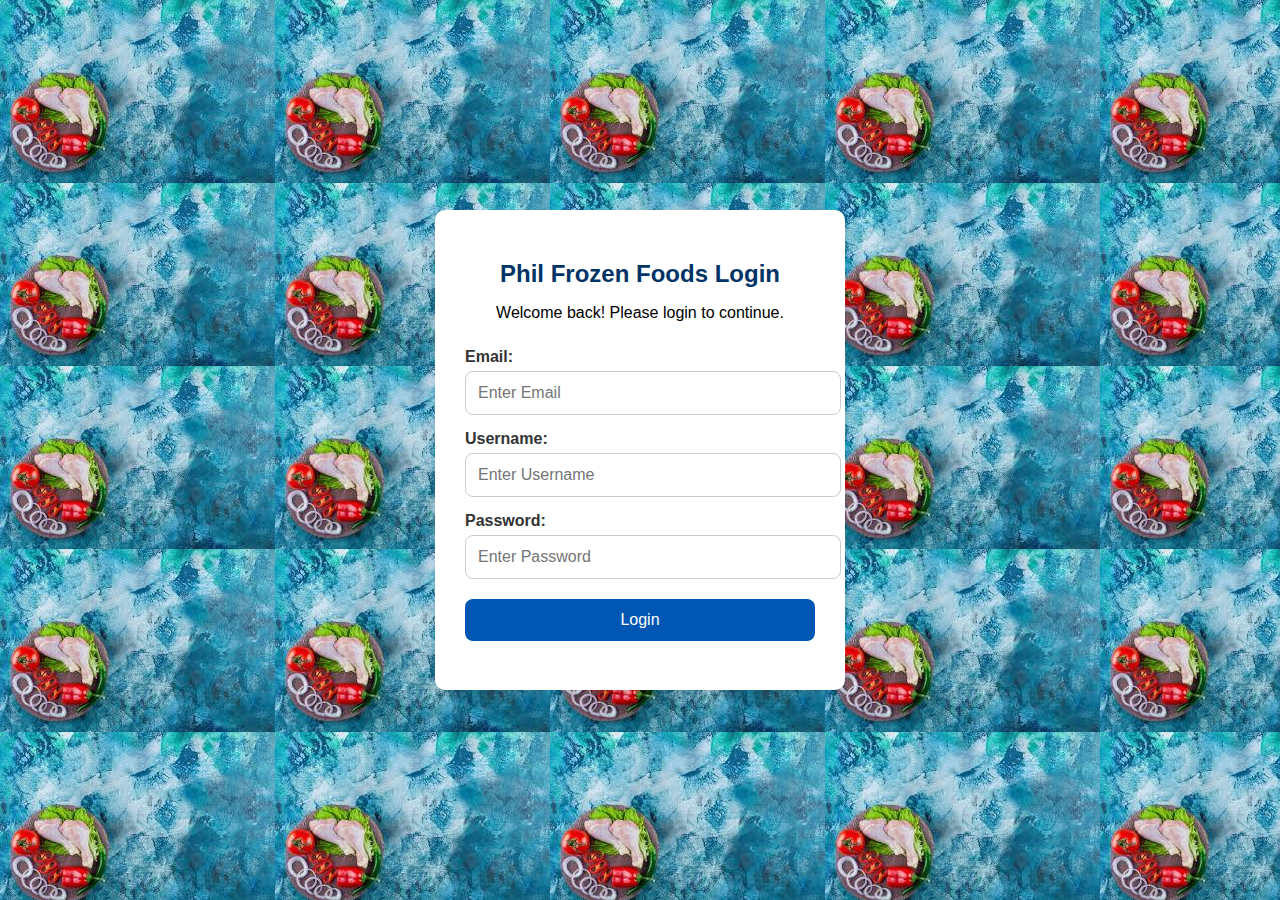
<file: index.html>
<!DOCTYPE html>
<html lang="en">
<head>
    <meta charset="UTF-8">
    <meta name="viewport" content="width=device-width, initial-scale=1.0">
    <title>PHIL FROZEN FOODS</title>
    <link rel="stylesheet" href="style.css">
</head>
<body>
    
    <header>
        <div class="navbar">
            <!-- Logo -->
            <a href="#" class="logo">
                <img src="./assets/bus.png" alt="Business Logo">
            </a>
            <!-- Navigation Links -->
             <p class="cen">Our Aim is to Make Sure Our Clients Have The Best Experience!!
                <ul> <li id="user-display"></li> <!-- Username will appear here -->
                    <li id="email-display"></li> <!-- Email appears here -->
                </ul>

                <nav class="nav-links" id="nav-links">
                    <!-- Dropdown Menu for Services -->
                    <div class="dropdown">
                        <button class="dropbtn"> 
                            <i class="arrow down"></i>
                        </button>
                        <div class="dropdown-content">
                            <a href="#service1"> <a href="#about">About Us</a></a>
                            <!--<a href="#service2"><a href="#testimonials">Testimonials</a></a>-->
                            <a href="#service3"> <a href="./services.html">services</a></a>
                            <a href="#service3"> <a href="./contact.html">Contact</a></a>
                            <UL>
                                
                                <li><button id="logout-btn">Logout</button></li>
                            </UL>
                        </div>
                    </div>
                </nav>
    </header>

    <section id="about">
        <h2><img src="" alt="" srcset=""></h2>
        <p><EM>Welcome to</EM> <b>PHIL FROZEN FOODS</b></p>
                <BR><BR><BR><BR><BR><BR>
        <p> At <b>PHLI FROZEN FOODS</b>, we’re dedicated to bringing freshness and convenience to your table. Our premium selection of frozen foods is crafted to retain natural flavors and nutrients, ensuring every meal is a delightful experience.
            
            Whether you’re looking for quick meal solutions, family favorites, or gourmet delights, we’ve got something for every taste and occasion. With our unwavering commitment to quality, we’re here to make your mealtime moments both effortless and extraordinary.
            
            Thank you for choosing <b>PHLI FROZEN FOODS</b>—where frozen never means less fresh.
            
            Experience the taste of quality, one bite at a time.
            
            .</p>
    </section>
    <section id="seafood-products">
        <h2>Our Premium Seafood Selection</h2>
        <p>Explore our wide variety of frozen seafood products, harvested fresh and frozen to preserve their natural taste and quality.</p>
        <div class="product-grid">
            <!-- Product 1 -->
            <div class="product-card">
                <img src="./assets/shrimp.jpg" alt="Frozen Shrimp">
                <h3>Jumbo Shrimp</h3>
                <p>Delicious, tender shrimp perfect for stir-fries, pastas, or grills.</p>
                <span>Price:#2500/kg</span>
                <button>Buy Now</button>
            </div>
            <!-- Product 2 -->
            <div class="product-card">
                <img src="./assets/salmon.jpg" alt="Frozen Salmon Fillets">
                <h3>Salmon Fillets</h3>
                <p>Rich, flavorful salmon packed with Omega-3s for a healthy meal.</p>
                <span>Price: #1200/kg</span>
                <button>Buy Now</button>
            </div>
            <!-- Product 3 -->
            <div class="product-card">
                <img src="./assets/crab.jpg" alt="Frozen Crab Legs">
                <h3>Alaskan King Crab Legs</h3>
                <p>Sweet and succulent crab legs, perfect for a gourmet feast.</p>
                <span>Price: #3500/kg</span>
                <button>Buy Now</button>
            </div>
            <!-- Product 4 -->
            <div class="product-card">
                <img src="./assets/lobster..avif" alt="Frozen Lobster Tails">
                <h3>Lobster Tails</h3>
                <p>Indulge in the luxurious taste of premium lobster tails.</p>
                <span>Price: #2000/kg</span>
                <button>Buy Now</button>
            </div>
            <!-- Product 5 -->
            <div class="product-card">
                <img src="./assets/tilapia.jpg" alt="Frozen Tilapia">
                <h3>Tilapia Fillets</h3>
                <p>Light, flaky tilapia that cooks perfectly every time.</p>
                <span>Price: #1500/kg</span>
                <button>Buy Now</button>
            </div>
            <!-- Product 6 -->
            <div class="product-card">
                <img src="./assets/calamari.jpg" alt="Frozen Calamari">
                <h3>Calamari Rings</h3>
                <p>Crisp and tender calamari, perfect for frying or adding to pastas.</p>
                <span>Price: #2500/kg</span>
                <button>Buy Now</button>
            </div>
            <!-- Product 7 -->
            <div class="product-card">
                <img src="./assets/tits.jpg" alt="Frozen Calamari">
                <h3>Frozen Titus </h3>
                <p>perfect for frying or adding to pastas.</p>
                <span>Price: #2500/kg</span>
                <button>Buy Now</button>
            </div>
                    <!-- Product 8 -->
            <div class="product-card">
                <img src="./assets/chick.jpg" alt="Frozen Chicken">
                <h3>Chicken Wings</h3>
                <p>CHICKEN, perfect for frying or adding to pastas.</p>
                <span>Price: #2500/kg</span>
                <button>Buy Now</button>
            </div>
        </div>
    </section>
    
    <footer>
        <p>&copy; 2024 Business Name. All rights reserved.</p>
    </footer>
<script src="contact.js"></script>
<script src="index.js"></script>
</body>
</html>
</file>
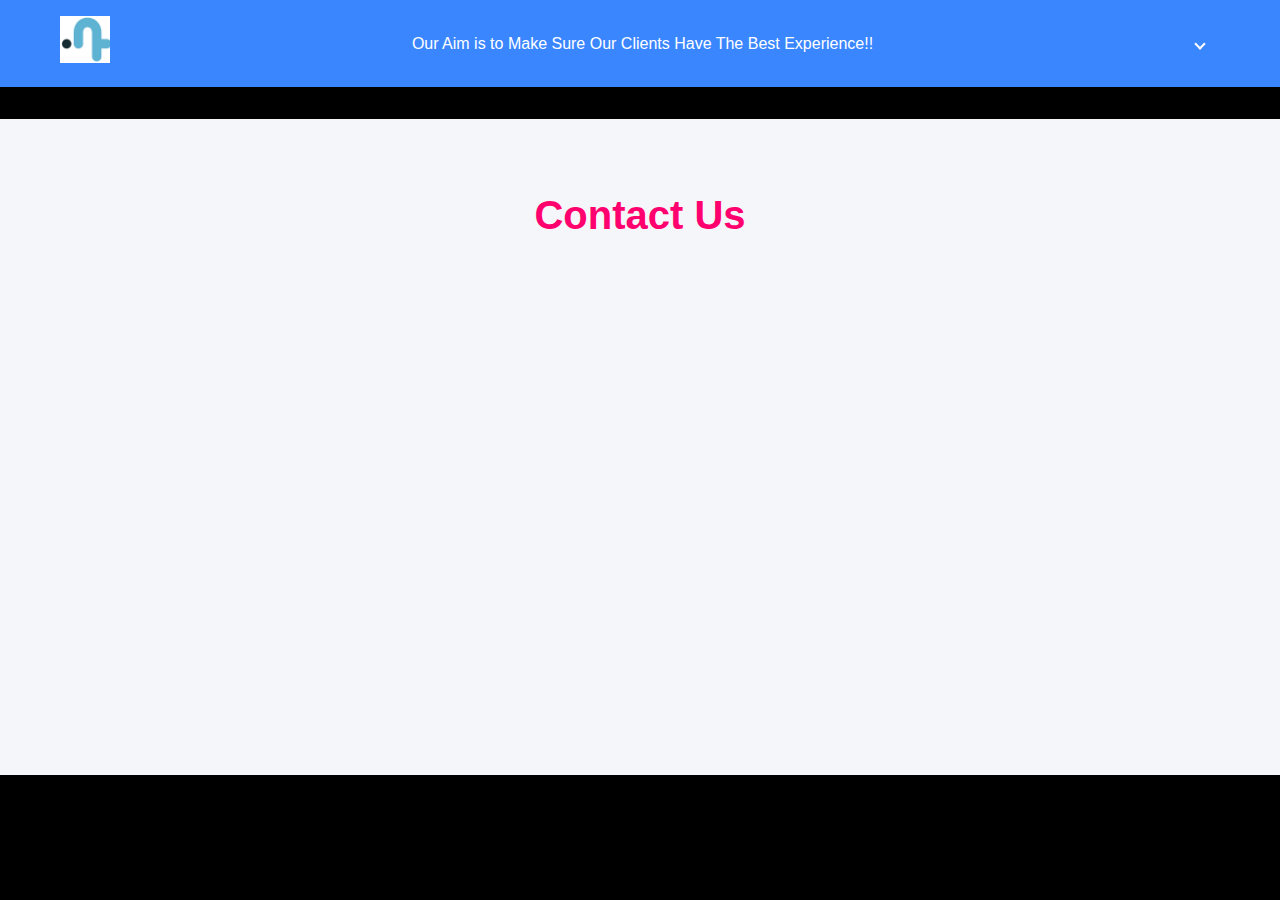
<file: contact.html>
<!DOCTYPE html>
<html lang="en">
<head>
    <meta charset="UTF-8">
    <meta name="viewport" content="width=device-width, initial-scale=1.0">
    <title>Document</title>
    <link rel="stylesheet" href="style.css">
</head>
<body>
    <header>
        <div class="navbar">
            <!-- Logo -->
            <a href="#about" class="logo">
                <img src="./assets/bus.png" alt="Business Logo">
            </a>
            <!-- Navigation Links -->
             <p class="cen">Our Aim is to Make Sure Our Clients Have The Best Experience!!
                <nav class="nav-links" id="nav-links">
                    <!-- Dropdown Menu for Services -->
                    <div class="dropdown">
                        <button class="dropbtn"> 
                            <i class="arrow down"></i>
                        </button>
                        <div class="dropdown-content">
                            <a href="#service1"> <a href="./index.html">About Us</a></a>
                            <!--<a href="#service2"><a href="#testimonials">Testimonials</a></a>-->
                            <a href="#service3"> <a href="./services.html">services</a></a>
                            <a href="#service3"> <a href="./contact.html">Contact</a></a>
                        </div>
                    </div>
                </nav>
    </header>

    <section id="contact">
        <h2>Contact Us</h2>
        <form id="contact-form">
            <label for="name">Name:</label>
            <input type="text" id="name" name="name" required>
            
            <label for="email">Email:</label>
            <input type="email" id="email" name="email" required>
            
            <label for="message">Message:</label>
            <textarea id="message" name="message" required></textarea>
            
            <button type="submit">Send</button>
        </form>
    </section>
    <footer>
        <p>&copy; 2024 Business Name. All rights reserved.</p>
    </footer>
    <script src="contact.js"></script>
</body>
</html>
</file>
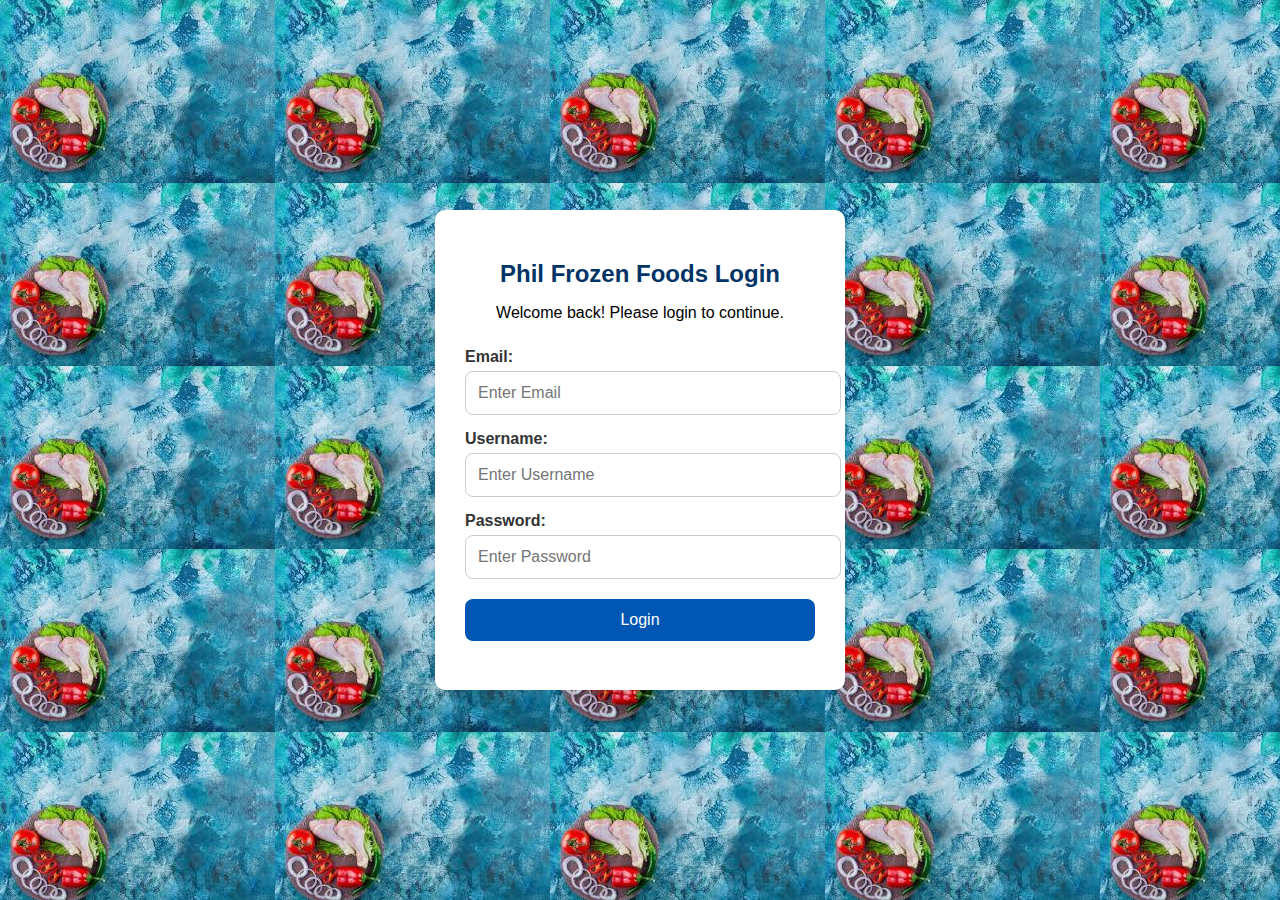
<file: login.html>
<!DOCTYPE html>
<html lang="en">
<head>
    <meta charset="UTF-8">
    <meta name="viewport" content="width=device-width, initial-scale=1.0">
    <title>Phil Frozen Foods - Login</title>
    <link rel="stylesheet" href="login.css">
    <script defer src="login.js"></script>
</head>
<body>

    <div class="login-container">
        <h2>Phil Frozen Foods Login</h2>
        <p>Welcome back! Please login to continue.</p>

        <form id="login-form">
            <label for="email">Email:</label>
            <input type="email" id="email" placeholder="Enter Email" required>

            <label for="username">Username:</label>
            <input type="text" id="username" placeholder="Enter Username" required>

            <label for="password">Password:</label>
            <input type="password" id="password" placeholder="Enter Password" required>

            <button type="submit">Login</button>

            <p id="error-message" class="error"></p>
        </form>
    </div>

</body>
</html>
</file>
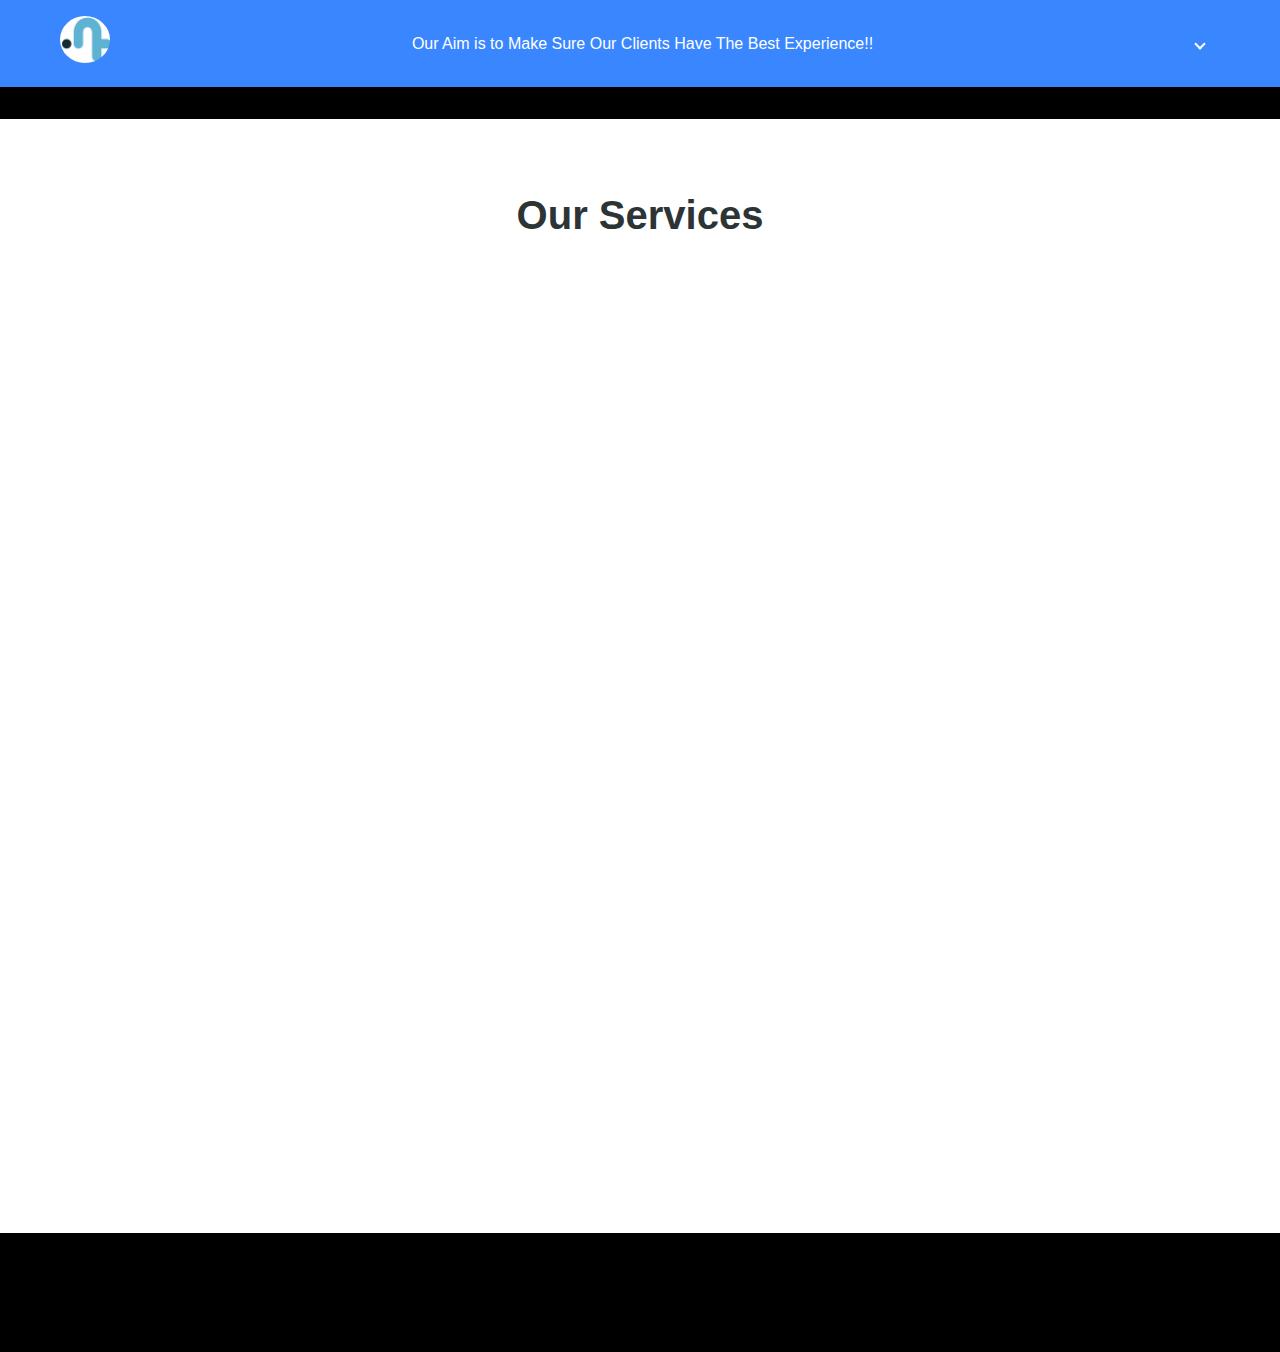
<file: services.html>
<!DOCTYPE html>
<html lang="en">
<head>
    <meta charset="UTF-8">
    <meta name="viewport" content="width=device-width, initial-scale=1.0">
    <title>Document</title>
    <link rel="stylesheet" href="style.css">
    <link rel="stylesheet" href="service.css">
</head>
<body>
    <header>
        <div class="navbar">
            <!-- Logo -->
            <a href="./index.html" class="logo">
                <img src="./assets/bus.png" alt="Business Logo">
            </a>
            <!-- Navigation Links -->
             <p class="cen">Our Aim is to Make Sure Our Clients Have The Best Experience!!
                <nav class="nav-links" id="nav-links">
                    <!-- Dropdown Menu for Services -->
                    <div class="dropdown">
                        <button class="dropbtn"> 
                            <i class="arrow down"></i>
                        </button>
                        <div class="dropdown-content">
                            <a href="#service1"> <a href="./index.html">About Us</a></a>
                            <!--<a href="#service2"><a href="#testimonials">Testimonials</a></a>-->
                            <a href="#service3"> <a href="./services.html">services</a></a>
                            <a href="#service3"> <a href="./contact.html">Contact</a></a>
                        </div>
                    </div>
                </nav>
    </header>

    <!--section-->
    <section id="services">
        <h2>Our Services</h2>
        <div class="service">
            <h3>Service 1</h3>
            <img src="./assets/cus.jpg" alt="">
            <p>We offer an amazing service to help you achieve your goals.</p>
        </div>
        <div class="service">
            <h3>Service 2</h3>
            <img src="./assets/cus2.jpg" alt="">
            <p>Our experienced team provides high-quality results on time.</p>
        </div>
        <div class="service">
            <h3>Service 3</h3>
            <img src="./assets/cus3.jpg" alt="">
            <p>A wide range of frozen foods such as meals, snacks, desserts, vegetables, and meats.</p>
             <p>   Dietary-specific options (e.g., gluten-free, vegan, low-carb, or organic).</p>
        </div>
        <div class="service">
            <h3>Service 4</h3>
            <img src="./assets/cus4.jpg" alt="">
            <p>Guides on how to store and organize frozen food for optimal shelf life.</p> 
             <p>  Recommendations on thawing, reheating, and cooking frozen items.</p>
        </div>
        <div class="service">
            <h3>Service 5</h3>
            <img src="./assets/cus5.png" alt="">
            <p>24/7 customer service via phone, email, or chat for order tracking, product inquiries, or complaints.</p>
              <p>  Online FAQ and troubleshooting for delivery issues or product usage.</p>
        </div>
        <div class="service">
            <h3>Service 6</h3>
            <img src="./assets/cus6.jpg" alt="">
            <p>Assurance of high-quality, premium frozen food with no additives or preservatives.</p>
             <p>Freshness guarantee: Food stays frozen and intact during delivery.</p>
        </div>
    </section>
    <footer>
        <p>&copy; 2024 Business Name. All rights reserved.</p>
    </footer>
</body>
</html>
</file>
<file: login.css>
/* General body styling */
body {
    font-family: 'Poppins', sans-serif;
    background-image: url("./assets/bg.jpeg");
    display: flex;
    justify-content: center;
    align-items: center;
    height: 100vh;
    margin: 0;
}

/* Login Container */
.login-container {
    background: white;
    padding: 30px;
    border-radius: 10px;
    box-shadow: 0px 5px 15px rgba(0, 0, 0, 0.1);
    text-align: center;
    width: 350px;
    animation: fadeIn 0.8s ease-in-out;
}

/* Company Name */
h2 {
    color: #003366;
    margin-bottom: 10px;
}

/* Form Styling */
form {
    display: flex;
    flex-direction: column;
}

/* Label Styling */
label {
    text-align: left;
    font-weight: bold;
    margin-top: 10px;
    color: #333;
}

/* Input Fields */
input {
    padding: 12px;
    margin: 5px 0;
    border: 1px solid #ccc;
    border-radius: 8px;
    font-size: 16px;
    width: 100%;
    transition: border-color 0.3s ease-in-out;
}

/* Input Focus Effect */
input:focus {
    border-color: #0056b3;
    outline: none;
    box-shadow: 0 0 5px rgba(0, 86, 179, 0.3);
}

/* Submit Button */
button {
    background: #0056b3;
    color: white;
    padding: 12px;
    border: none;
    border-radius: 8px;
    cursor: pointer;
    font-size: 16px;
    margin-top: 15px;
    transition: background 0.3s ease-in-out;
}

/* Button Hover */
button:hover {
    background: #003f80;
}

/* Error Message */
.error {
    color: red;
    font-size: 14px;
    margin-top: 5px;
}

/* Animation */
@keyframes fadeIn {
    from {
        opacity: 0;
        transform: translateY(-20px);
    }
    to {
        opacity: 1;
        transform: translateY(0);
    }
}

/* Responsive Design */
@media (max-width: 400px) {
    .login-container {
        width: 90%;
    }
}
</file>
<file: service.css>
img{
    border-radius: 50%;
   /* padding: 50%;*/

}
</file>
<file: style.css>
/* Reset and general styles */
* {
    margin: 0;
    padding: 0;
    box-sizing: border-box;
    font-family: Arial, sans-serif;
}

body {
    line-height: 1.6;
    color: #2d3436;
    background-color: #000000;
    overflow-x: hidden;
}

/* Advanced Color Scheme */
:root {
    --primary-color: #3a86ff;
    --secondary-color: #8338ec;
    --accent-color: #ff006e;
    --background-color: #f5f6fa;
    --text-color: #2d3436;
}

/* Container */
.container {
    max-width: 1200px;
    margin: 0 auto;
    padding: 0 20px;
}

/* Header */
header {
    background: var(--primary-color);
    color: #fff;
    padding: 1rem 0;
    position: sticky;
    top: 0;
    width: 100%;
    z-index: 10;
    transition: background 0.3s ease-in-out;
}

header h1 {
    font-size: 2rem;
    text-align: center;
    margin-bottom: 0.5rem;
}

header nav {
    display: flex;
    justify-content: center;
    gap: 20px;
}

header nav a {
    color: #fff;
    padding: 0.5rem 1rem;
    border-radius: 8px;
    transition: background-color 0.4s ease, color 0.3s ease;
}

header nav a:hover {
    background-color: var(--secondary-color);
}

/* Section Styling */
section {
    padding: 4rem 0;
    text-align: center;
}

#about {
    background: linear-gradient(135deg, var(--primary-color), var(--secondary-color));
    color: #fff;
    padding: 4rem 0;
    transition: transform 0.3s ease;
}

#about:hover {
    transform: scale(1.02);
}

#about h2 {
    font-size: 2.5rem;
    margin-bottom: 1rem;
}

#about p {
    font-size: 1.2rem;
    max-width: 800px;
    margin: 0 auto;
}

/* Services Section */
#services {
    background: #fff;
}

#services h2 {
    font-size: 2.5rem;
    margin-bottom: 1rem;
}

.service {
    display: inline-block;
    width: 30%;
    margin: 1%;
    padding: 2rem;
    background: linear-gradient(145deg, #e0e0e0, #ffffff);
    border: 1px solid #ddd;
    border-radius: 15px;
    transition: transform 0.3s ease, box-shadow 0.3s ease;
}

.service:hover {
    transform: translateY(-10px);
    box-shadow: 0 8px 15px rgba(0, 0, 0, 0.2);
    background: linear-gradient(145deg, #ffffff, #f1f1f1);
}

.service h3 {
    font-size: 1.5rem;
    color: var(--primary-color);
    margin-bottom: 0.5rem;
}

.service p {
    font-size: 1rem;
    color: #555;
}

/* Contact Section */
#contact {
    background: var(--background-color);
}

#contact h2 {
    font-size: 2.5rem;
    margin-bottom: 1rem;
    color: var(--accent-color);
}

form {
    max-width: 600px;
    margin: 0 auto;
    background: #fff;
    padding: 2rem;
    border-radius: 10px;
    box-shadow: 0 4px 10px rgba(0, 0, 0, 0.1);
    transition: box-shadow 0.3s ease;
}

form:hover {
    box-shadow: 0 6px 15px rgba(0, 0, 0, 0.2);
}

form label {
    display: block;
    font-size: 1.1rem;
    margin-top: 1rem;
    color: var(--text-color);
}

form input, form textarea {
    width: 100%;
    padding: 0.75rem;
    margin-top: 0.5rem;
    border: 1px solid #ddd;
    border-radius: 5px;
    font-size: 1rem;
    background: #f9f9f9;
    transition: border-color 0.3s ease, box-shadow 0.3s ease;
}

form input:focus, form textarea:focus {
    border-color: var(--primary-color);
    box-shadow: 0 0 8px rgba(58, 134, 255, 0.2);
}

form button {
    display: block;
    width: 100%;
    padding: 0.75rem;
    background: var(--primary-color);
    color: #fff;
    font-size: 1.2rem;
    border: none;
    border-radius: 5px;
    cursor: pointer;
    margin-top: 1.5rem;
    transition: background 0.4s ease;
}

form button:hover {
    background: var(--accent-color);
}

/* Footer */
footer {
    background-color: #333;
    color: #fff;
    padding: 1.5rem;
    text-align: center;
    font-size: 0.9rem;
}

/* Animations */
#about, .service, form, footer {
    animation: fadeIn 1.5s ease forwards;
    opacity: 0;
}

@keyframes fadeIn {
    0% {
        opacity: 0;
        transform: translateY(20px);
    }
    100% {
        opacity: 1;
        transform: translateY(0);
    }
}

/* Responsive Styles */
@media (max-width: 768px) {
    header nav {
        flex-direction: column;
    }
    
    #services .service {
        width: 100%;
        margin: 1rem 0;
    }
}

@media (max-width: 500px) {
    header h1 {
        font-size: 1.5rem;
    }

    header nav a {
        padding: 0.5rem;
        font-size: 0.9rem;
    }
}
/* Navbar Styling */
header {
    background: var(--primary-color);
    color: #fff;
    padding: 1rem 0;
    position: sticky;
    top: 0;
    width: 100%;
    z-index: 10;
    transition: background 0.3s ease-in-out;
}

.navbar {
    display: flex;
    align-items: center;
    justify-content: space-between;
    max-width: 1200px;
    margin: 0 auto;
    padding: 0 20px;
}

.logo img {
    width: 50px; /* Adjust as needed */
    height: auto;
    transition: transform 0.3s ease;
}

.logo img:hover {
    transform: scale(1.1);
}

nav {
    display: flex;
    gap: 20px;
}

nav a {
    color: #fff;
    padding: 0.5rem 1rem;
    border-radius: 8px;
    transition: background-color 0.4s ease, color 0.3s ease;
}

nav a:hover {
    background-color: var(--secondary-color);
}

/* Responsive Styling */
@media (max-width: 768px) {
    .navbar {
        flex-direction: column;
    }
}
/* Smooth Scrolling */
html {
    scroll-behavior: smooth;
}

/* Section Styling */
section {
    padding: 4rem 2rem;
    text-align: center;
    background: #f9f9f9;
    margin: 2rem 0;
}

#testimonials {
    background: #eaf4ff;
    padding: 4rem 2rem;
}

.testimonial {
    margin: 2rem 0;
    font-style: italic;
    color: #333;
}

/* Footer */
footer {
    background: #333;
    color: white;
    padding: 2rem 0;
    text-align: center;
}

.footer-content {
    display: flex;
    flex-direction: column;
    align-items: center;
}

.social-icons img {
    width: 30px;
    margin: 0 10px;
    transition: transform 0.3s;
}

.social-icons img:hover {
    transform: scale(1.2);
}

/* Navigation Hover Animation */
.nav-links a {
    transition: all 0.3s ease;
}

.nav-links a:hover {
    color: #e63946;
    transform: scale(1.1);
}

/* Button Styling */
button {
    background: #3a86ff;
    color: white;
    border: none;
    padding: 0.75rem 1.5rem;
    border-radius: 5px;
    cursor: pointer;
    transition: background 0.3s ease;
}

button:hover {
    background: #8338ec;
}

/* Dropdown Menu */
.dropdown {
    position: relative;
    display: inline-block;
}

.dropbtn {
    background: none;
    border: none;
    color: white;
    padding: 0.5rem 1rem;
    font-size: 1rem;
    cursor: pointer;
    border-radius: 8px;
    transition: background-color 0.4s ease, color 0.3s ease;
}

.dropbtn:hover {
    background-color: var(--secondary-color);
}

.dropdown-content {
    display: none;
    position: absolute;
    background-color: var(--primary-color);
    min-width: 160px;
    box-shadow: 0px 8px 16px rgba(0,0,0,0.2);
    z-index: 1;
    border-radius: 5px;
    top: 100%;
    left: 0;
    transition: opacity 0.3s ease, visibility 0.3s ease;
}

.dropdown-content a {
    color: white;
    padding: 12px 16px;
    text-decoration: none;
    display: block;
    transition: background-color 0.3s ease;
}

.dropdown-content a:hover {
    background-color: var(--secondary-color);
}

.dropdown:hover .dropdown-content {
    display: block;
}

/* Dropdown Button Arrow */
.arrow {
    border: solid white;
    border-width: 0 2px 2px 0;
    display: inline-block;
    padding: 3px;
    margin-left: 5px;
}

.down {
    transform: rotate(45deg);
    -webkit-transform: rotate(45deg);
}

/* Product Section */
#seafood-products {
    padding: 2rem;
    background-color: #f9f9f9;
    text-align: center;
}

#seafood-products h2 {
    font-size: 2.5rem;
    margin-bottom: 1rem;
    color: #0077b6;
}

#seafood-products p {
    font-size: 1.2rem;
    margin-bottom: 2rem;
    color: #555;
}

.product-grid {
    display: grid;
    grid-template-columns: repeat(auto-fit, minmax(250px, 1fr));
    gap: 1.5rem;
}

.product-card {
    background: white;
    padding: 1.5rem;
    border-radius: 8px;
    box-shadow: 0 4px 8px rgba(0, 0, 0, 0.1);
    transition: transform 0.3s ease, box-shadow 0.3s ease;
    text-align: left;
}

.product-card img {
    max-width: 100%;
    border-radius: 8px;
    margin-bottom: 1rem;
}

.product-card h3 {
    font-size: 1.5rem;
    color: #0077b6;
    margin-bottom: 0.5rem;
}

.product-card p {
    font-size: 1rem;
    color: #333;
    margin-bottom: 1rem;
}

.product-card span {
    font-weight: bold;
    color: #444;
    margin-bottom: 1rem;
    display: block;
}

.product-card button {
    background-color: #0077b6;
    color: white;
    border: none;
    padding: 0.5rem 1rem;
    border-radius: 4px;
    cursor: pointer;
    transition: background-color 0.3s ease;
}

.product-card button:hover {
    background-color: #005f8f;
}

/* Hover Effects */
.product-card:hover {
    transform: translateY(-5px);
    box-shadow: 0 6px 12px rgba(0, 0, 0, 0.15);
}
.cen{
    align-content: center;
}
ul {
    list-style: none;
    padding: 0;
    margin: 0;
}

/* Username Styling in Navbar */
#user-display {
    font-weight: bold;
    font-size: 18px;
    color: #ffcc00; /* Gold Accent for Visibility */
    margin-left: 15px;
    padding: 8px 15px;
    background: rgba(255, 255, 255, 0.2); /* Slight White Transparency */
    border-radius: 8px;
}
/* Responsive Navbar Adjustments */
@media (max-width: 600px) {
    .navbar {
        flex-direction: column;
        text-align: center;
    }
    
    #user-display {
        margin-left: 0;
        margin-top: 10px;
    }
}
</file>
